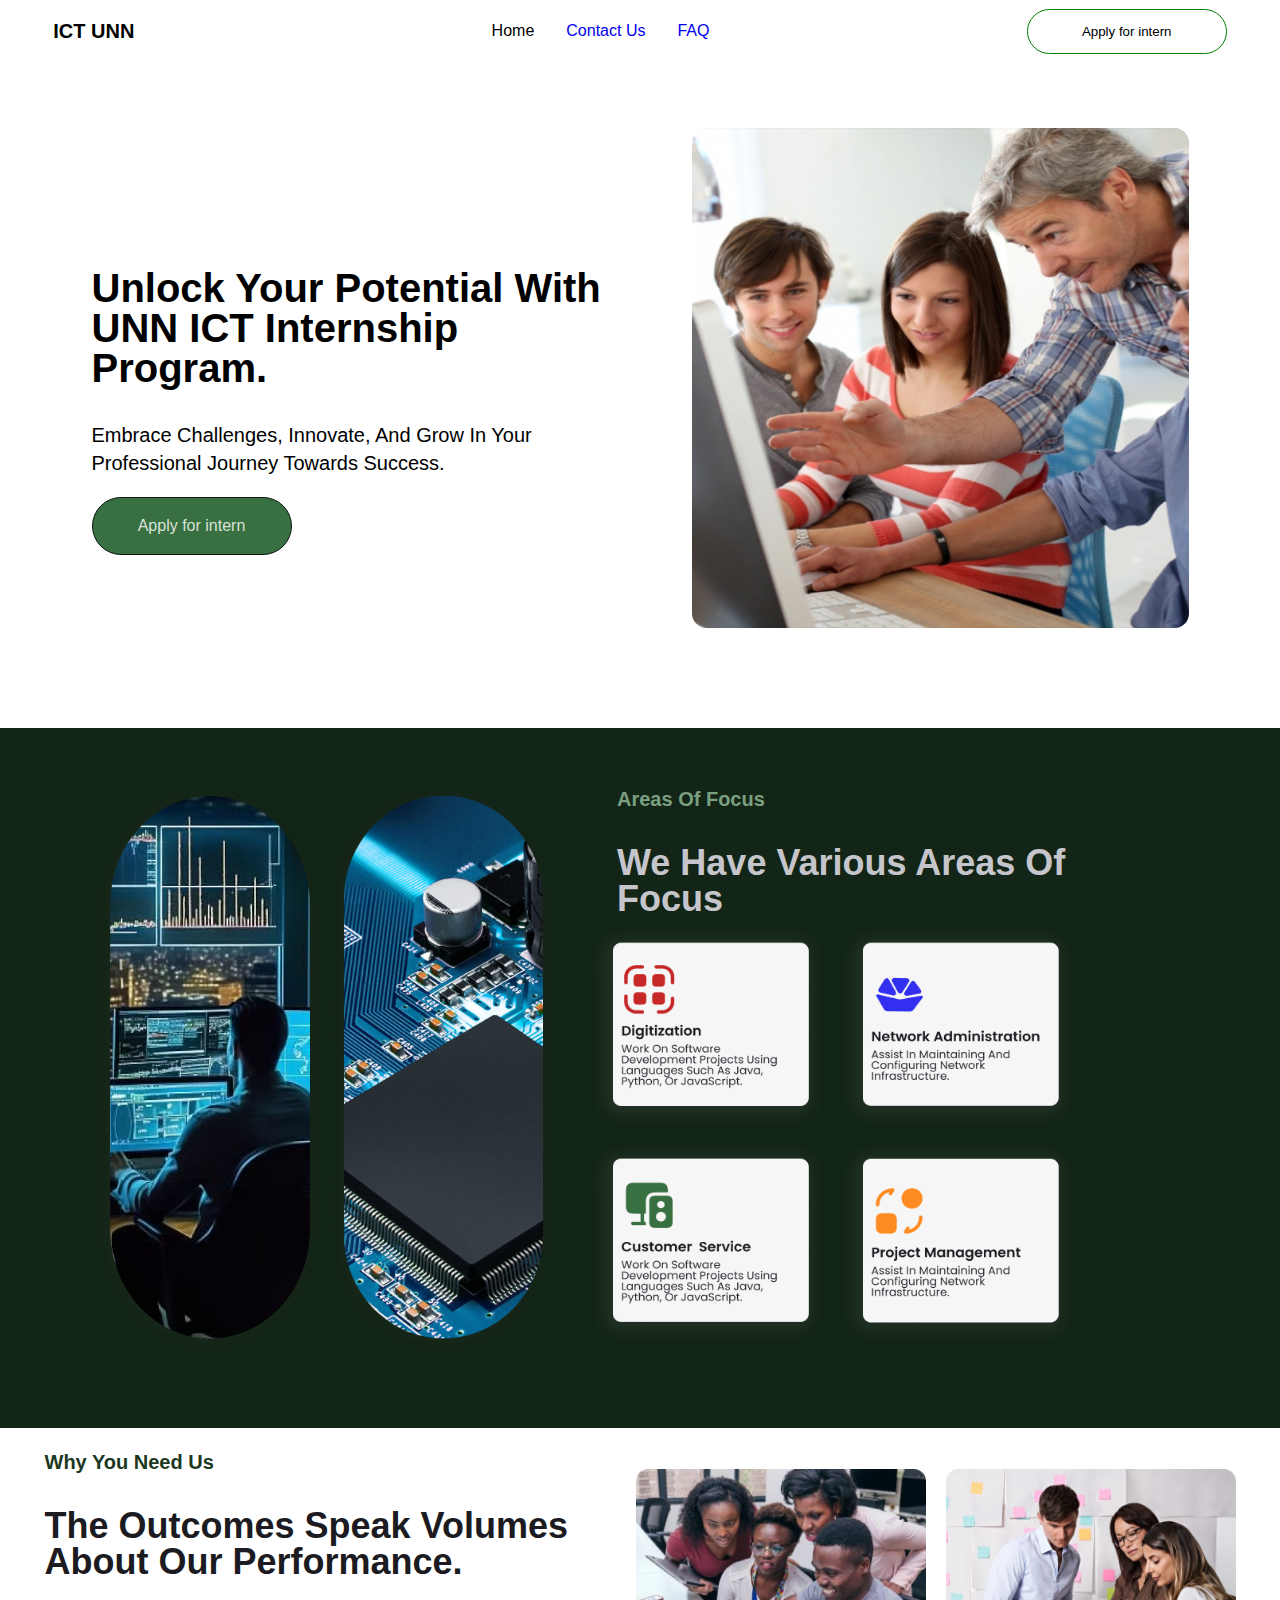
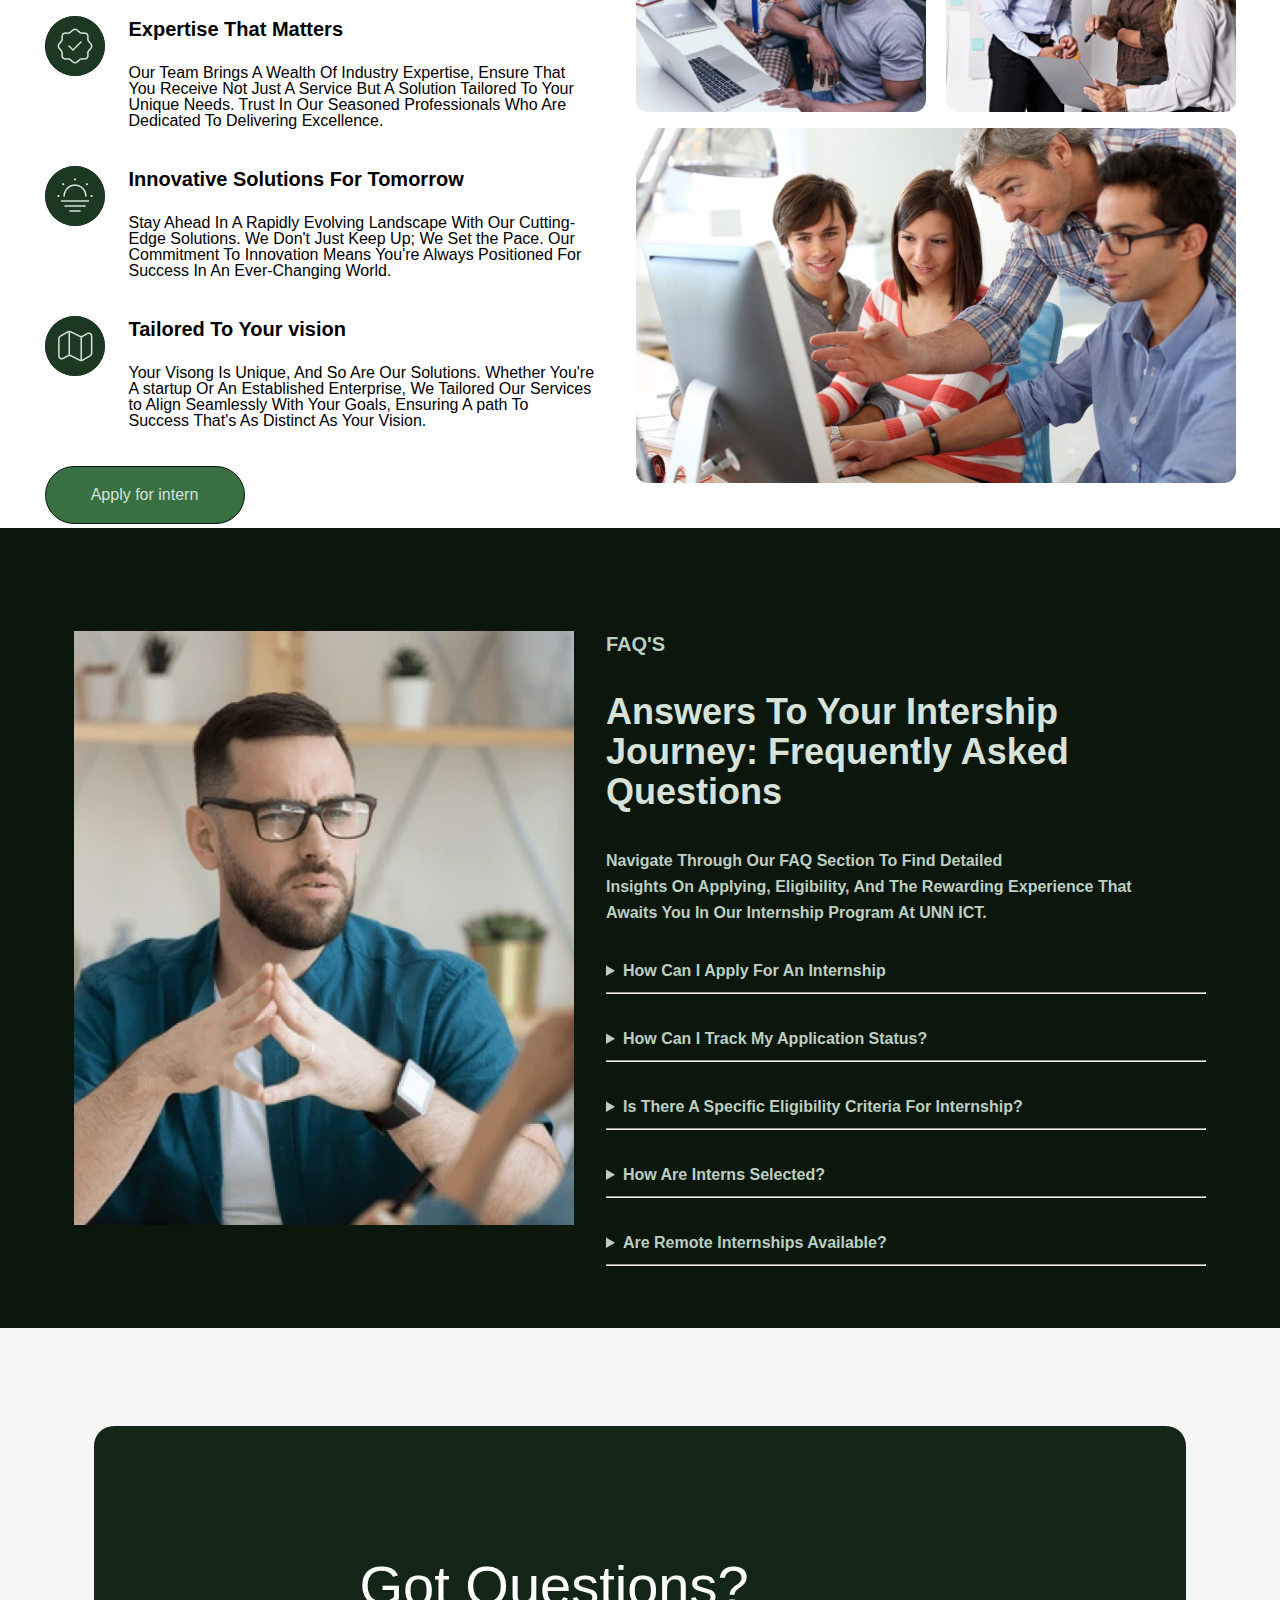
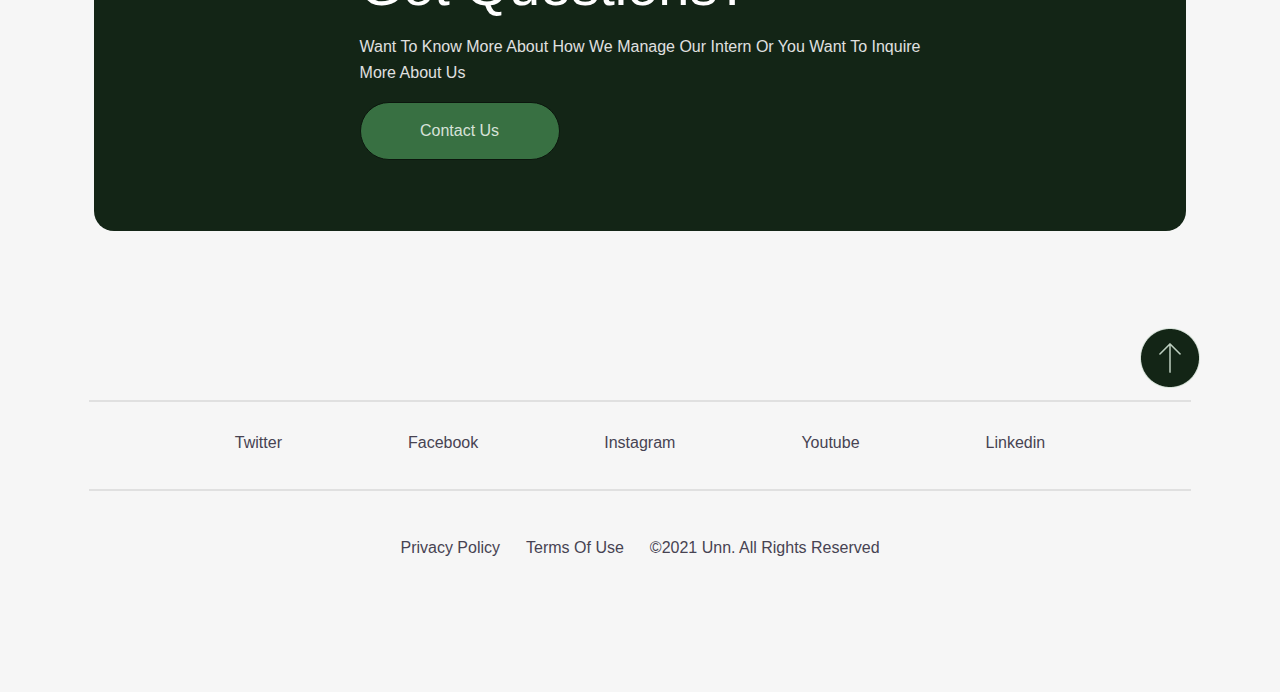
<file: index.html>
<!DOCTYPE html>
<html lang="en">
<head>
    <meta charset="UTF-8">
    <meta name="viewport" content="width=device-width, initial-scale=1.0">
    <link rel="stylesheet" href="index.css">
    <title>UNN ICT IT</title>
</head>
<body>
    <header>
        <div id="top" class="headie">
            <h1>ICT UNN</h1>
            <nav>
               <ul class="OCF">
                    <li>Home</li>
                    <li><a style="text-decoration: none;" href="contact.html">Contact Us</a></li>
                    <li><a style="text-decoration: none;" href="#faq">FAQ</a></li>
               </ul>
            </nav>
            <a href="personal.html"><button class="apply">Apply for intern</button></a>
        </div>
    </header>
    <main>
        <section class="first-part">
            <section class="fir-part">
                <div class="sec1">
                    <div class="inside">
                        <h2>
                        Unlock Your Potential With <br>
                        UNN ICT Internship <br>
                        Program.
                        </h2>
                        <p class="Embrace">
                        Embrace Challenges, Innovate, And Grow In Your <br>
                        Professional Journey Towards Success.
                        </p>
                        <a href="personal.html"><button class="apply2">Apply for intern</button></a>
                    </div>
                    <img class="tutor" src="Image/tutor.png">
                </div>
            </section>
        </section>
        <section class="second-part">
            <div class="cola">
                <div class="stframe">
                    <img class="long" src="Image/Frame1.png">
                    <img class="long" src="Image/Frame2.png">
                </div>
                <div class="ndframe">
                    <div class="maras">
                        <div class="write">
                        <p class="area">Areas Of Focus</p>
                        <h3 class="ppp">We Have Various Areas Of <br> Focus
                        </h3>
                        </div>
                        <div class="pics">
                            <img class="small-pics" src="Image/Digi.png">
                            <img class="small-pics" src="Image/Net.png">
                            <img class="small-pics" src="Image/Cust.png">
                            <img class="small-pics" src="Image/Proj.png">
                        </div>
                    </div>
                </div>
            </div>
        </section>
        <section class="third-part">
            <div class="why-left">
                <p class="why">Why You Need Us</p>
                <h3 class="the-o">The Outcomes Speak Volumes <br>
                About Our Performance.</h3>
                <div class="exp">
                    <img class="Expng" src="Image/Expert.png">
                    <div class="etm">
                        <h4>Expertise That Matters</h4>
                        <p class="pro">Our Team Brings A Wealth Of Industry Expertise, Ensure That <br>
                        You Receive Not Just A Service But A Solution Tailored To Your <br>
                        Unique Needs. Trust In Our Seasoned Professionals Who Are <br>
                        Dedicated To Delivering Excellence.</p>
                    </div>
                </div>
                <div class="exp">
                    <img class="Expng" src="Image/innovate.png">
                    <div class="etm">
                        <h4>Innovative Solutions For Tomorrow</h4>
                        <p class="pro">Stay Ahead In A Rapidly Evolving Landscape With Our Cutting- <br>
                        Edge Solutions. We Don't Just Keep Up; We Set the Pace. Our <br>
                        Commitment To Innovation Means You're Always Positioned For <br>
                        Success In An Ever-Changing World.</p>
                    </div>
                </div>
                <div class="exp">
                    <img class="Expng" src="Image/Tailored.png">
                    <div class="etm">
                        <h4>Tailored To Your vision</h4>
                        <p class="pro">Your Visong Is Unique, And So Are Our Solutions. Whether You're <br>
                        A startup Or An Established Enterprise, We Tailored Our Services <br>
                        to Align Seamlessly With Your Goals, Ensuring A path To <br>
                        Success That's As Distinct As Your Vision.</p>
                    </div>
                </div>
                <a href="personal.html"><button class="apply2">Apply for intern</button></a>
            </div>
            <div class="why-right">
                <div>
                    <div class="bla">
                        <img class="rc" src="Image/Frame 48.png">
                        <img class="rc" src="Image/Frame 49.png">
                    </div>
                    <img class="bluu" src="Image/Frame 50.png">
                </div>
            </div>
        </section>
        <section id="faq" class="fourth-part">
            <img class="glasses" src="Image/Rectangle 3.png">
            <div class="f-left">
                <aside>
                    <h3 class="faqs">FAQ'S</h3>
                    <p class="ATY">Answers To Your Intership <br>
                    Journey: Frequently Asked <br>
                    Questions</p>
                    <p class="NTO">Navigate Through Our FAQ Section To Find Detailed <br>
                    Insights On Applying, Eligibility, And The Rewarding Experience That <br>
                    Awaits You In Our Internship Program At UNN ICT.</p>
                    <details>
                        <summary>How Can I Apply For An Internship</summary>
                        <p class="sum">
                            To Apply For An Internship, Visit Our Website's 'Internship Opportunities'<br>
                            Page, Choose A Position Of Interest, And Follow The Provided <br>
                            Application Instructions
                        </p>
                    </details>
                    <hr>
                    <details>
                        <summary>How Can I Track My Application Status?</summary>
                        <p class="sum">
                            To Track Your Application Status, You Will Receive Updates Via Email <br>
                            After Submitting Your Application. Stay tuned For Further <br>
                            Communication Regarding The Status Of Your Internship Application 
                        </p>
                    </details>
                    <hr>
                    <details>
                        <summary>Is There A Specific Eligibility Criteria For Internship?</summary>
                        <p class="sum">
                            Yes, Eligibility Criteria Vary By Position. Refer To The Specific Internship <br>
                            Listing For Detailed requirements, Which May Include Academic <br>
                            Qualfications, Skills, Or Other Prerequisites.
                        </p>
                    </details>
                    <hr>
                    <details>
                        <summary>How Are Interns Selected?</summary>
                        <p class="sum">
                            Interns Are Selected Based On A Combination Of Factors, Including <br>
                            Qualfications, Skills, Interview Performance, And Alignment With The <br>
                            Company Culture.
                        </p>
                    </details>
                    <hr>
                    <details>
                        <summary>Are Remote Internships Available?</summary>
                        <p class="sum"></p>
                    </details>
                    <hr>
                </aside>    
            </div>
        </section>
        <section class="fifth-part">
            <div class="GQ">
              <div>
                <p class="got-q">Got Questions?</p>
                <p class="wtk">Want To Know More About How We Manage Our Intern Or You Want To Inquire <br>
                More About Us</p>
                <a href="contact.html"><button class="contact">Contact Us</button></a>
              </div>
            </div>
        </section>
        <div class="u-arrow">
            <a href="#top"><img src="Image/Group 43.png"></a>
        </div>
    </main>
    <footer class="i-footer">
        <div>
        <hr class="soc">
        <div class="socials">
            <ul class="media">
                <li>Twitter</li>
                <li>Facebook</li>
                <li>Instagram</li>
                <li>Youtube</li>
                <li>Linkedin</li>
            </ul>
        </div>
        <hr class="soc">
        <div class="pt">
            <p>Privacy Policy</p>
            <p>Terms Of Use</p>
            <P>&copy;2021 Unn. All Rights Reserved</P>
        </div>
        </div>
    </footer>
</body>
</html>
</file>
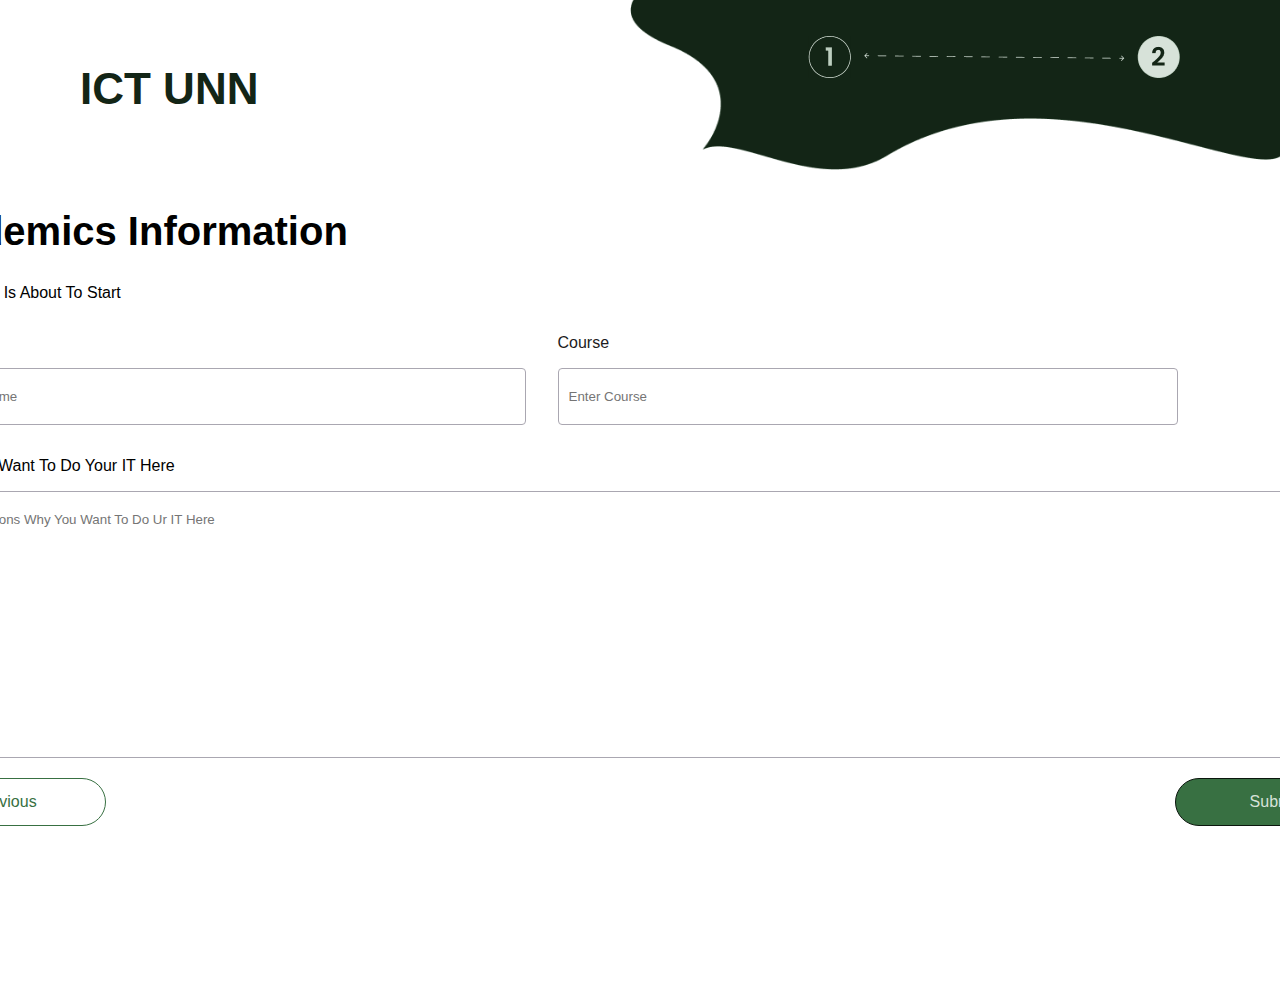
<file: academic.html>
<!DOCTYPE html>
<html lang="en">
<head>
    <meta charset="UTF-8">
    <meta http-equiv="X-UA-Compatible" content="IE=edge">
    <meta name="viewport" content="width=device-width, initial-scale=1.0">
    <link rel="stylesheet" href="index.css">
    <title>Academic Info</title>
</head>
<body class="a-body">
    <header>
        <div class="p-header">
            <nav class="rem">
                <a class="hp" href="index.html">ICT UNN</a>
            </nav>
            <img class="arrow" src="Image/Frame 95.png">
        </div>
    </header>
    <main class="a-main">
        <div>
            <h2>Academics Information</h2>
            <p>Your Journey Is About To Start</p>
            <div class="tote">
                <p>
                    <label class="mmm" for="firstname">First Name</label> <br>
                    <input class="vas" type="text" name="firstname" id="firstname" placeholder="Enter First Name" required>
                </p>
                <p>
                    <label class="mmm" for="course">Course</label> <br>
                    <input class="vas" type="text" name="course" id="course" placeholder="Enter Course" required>
                </p>
            </div>
            <div class="reasons">
                <p>
                    <label for="message">Why Do You Want To Do Your IT Here</label><br>
                    <textarea name="message" id="message" cols="179" rows="15" placeholder="Give Us Reasons Why You Want To Do Ur IT Here"></textarea>
                </p>
            </div>
            <div class="ps">
                <a href="personal.html"><button class="a-mai">Previous</button></a>
                <button class="p-mai" >Submit</button>
            </div>
        </div>
        <div class="a-scss">
            <p class="suc">Successful</p>
            <p class="yhs">You have successfully summitted your form, you will receive <br>
            and email when your application is accepted</p>
        </div>
    </main>
    <footer >
       
    </footer>
    


    <script src="script.js"></script>
</body>
</html>
</file>
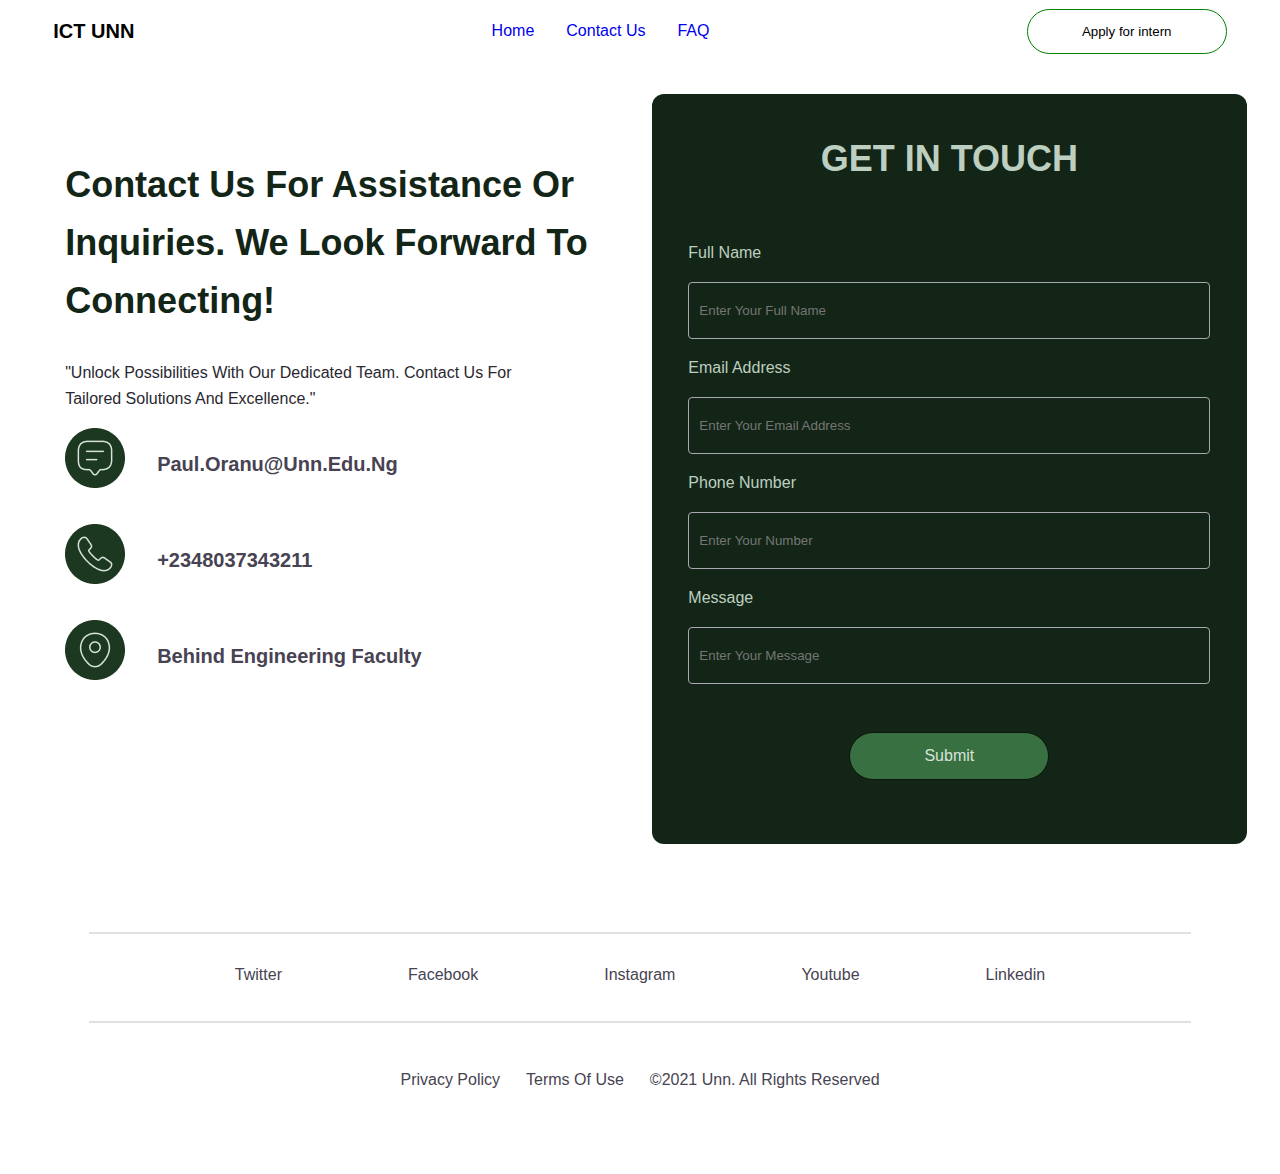
<file: contact.html>
<!DOCTYPE html>
<html lang="en">
<head>
    <meta charset="UTF-8">
    <meta http-equiv="X-UA-Compatible" content="IE=edge">
    <meta name="viewport" content="width=device-width, initial-scale=1.0">
    <link rel="stylesheet" href="index.css">
    <title>Contact Us</title>
</head>
<body>
    <header>
        <div class="headie">
            <h1>ICT UNN</h1>
            <nav>
               <ul class="OCF">
                    <a style="text-decoration: none;" href="index.html"><li>Home</li></a>
                    <li><a style="text-decoration: none;" href="contact.html">Contact Us</a></li>
                    <li> <a style="text-decoration: none;" href="/#faq">FAQ</a></li>
               </ul>
            </nav>
            <a href="personal.html"><button class="apply">Apply for intern</button></a>
        </div>
    </header>
    <main class="c-main">
        <div class="c-left">
            <h2 class="ccc">Contact Us For Assistance Or <br>
            Inquiries. We Look Forward To <br>
            Connecting!</h2>
            <p class="cc">"Unlock Possibilities With Our Dedicated Team. Contact Us For <br>
            Tailored Solutions And Excellence."</p>
            <div class="blue">
                <div class="touch">
                    <img class="iig" src="Image/message.png">
                    <p class="po">Paul.Oranu@Unn.Edu.Ng</p>
                </div>
                <div class="touch">
                    <img class="iig" src="Image/tel.png">
                    <p class="po">+2348037343211</p>
                </div>
                <div class="touch">
                    <img class="iig" src="Image/locate.png">
                    <p class="po">Behind Engineering Faculty</p>
                </div>
            </div>
        </div>
        <div class="c-right">
            <div>
                <div class="gg">
                    <p class="git">GET IN TOUCH</p>
                </div>
                <div>
                    <p>
                        <label class="fep" for="fullname">Full Name</label> <br>
                        <input class="none" type="text" name="fullname" id="fullname" placeholder="Enter Your Full Name" required>
                    </p>
                    <p>
                        <label class="fep" for="emailaddress">Email Address</label> <br>
                        <input class="none" type="text" name="emailaddress" id="emailaddress" placeholder="Enter Your Email Address" required>
                    </p>
                    <p>
                        <label class="fep" for="number">Phone Number</label> <br>
                        <input class="none" type="text" name="number" id="number" placeholder="Enter Your Number" required>
                    </p>
                    <p>
                        <label class="fep" for="message">Message</label> <br>
                        <input class="none" type="text" name="message" id="message" placeholder="Enter Your Message" required>
                    </p>
                </div>
                <div class="bb">
                    <a href=""><button class="p-mai">Submit</button></a>
                </div>
            </div>
        </div>
    </main>
    <footer class="c-footer">
        <div>
            <hr class="soc">
            <div class="socials">
                <ul class="media">
                    <li>Twitter</li>
                    <li>Facebook</li>
                    <li>Instagram</li>
                    <li>Youtube</li>
                    <li>Linkedin</li>
                </ul>
            </div>
            <hr class="soc">
            <div class="pt">
                <p>Privacy Policy</p>
                <p>Terms Of Use</p>
                <P>&copy;2021 Unn. All Rights Reserved</P>
            </div>
        </div>
    </footer>
</body>
</html>
</file>
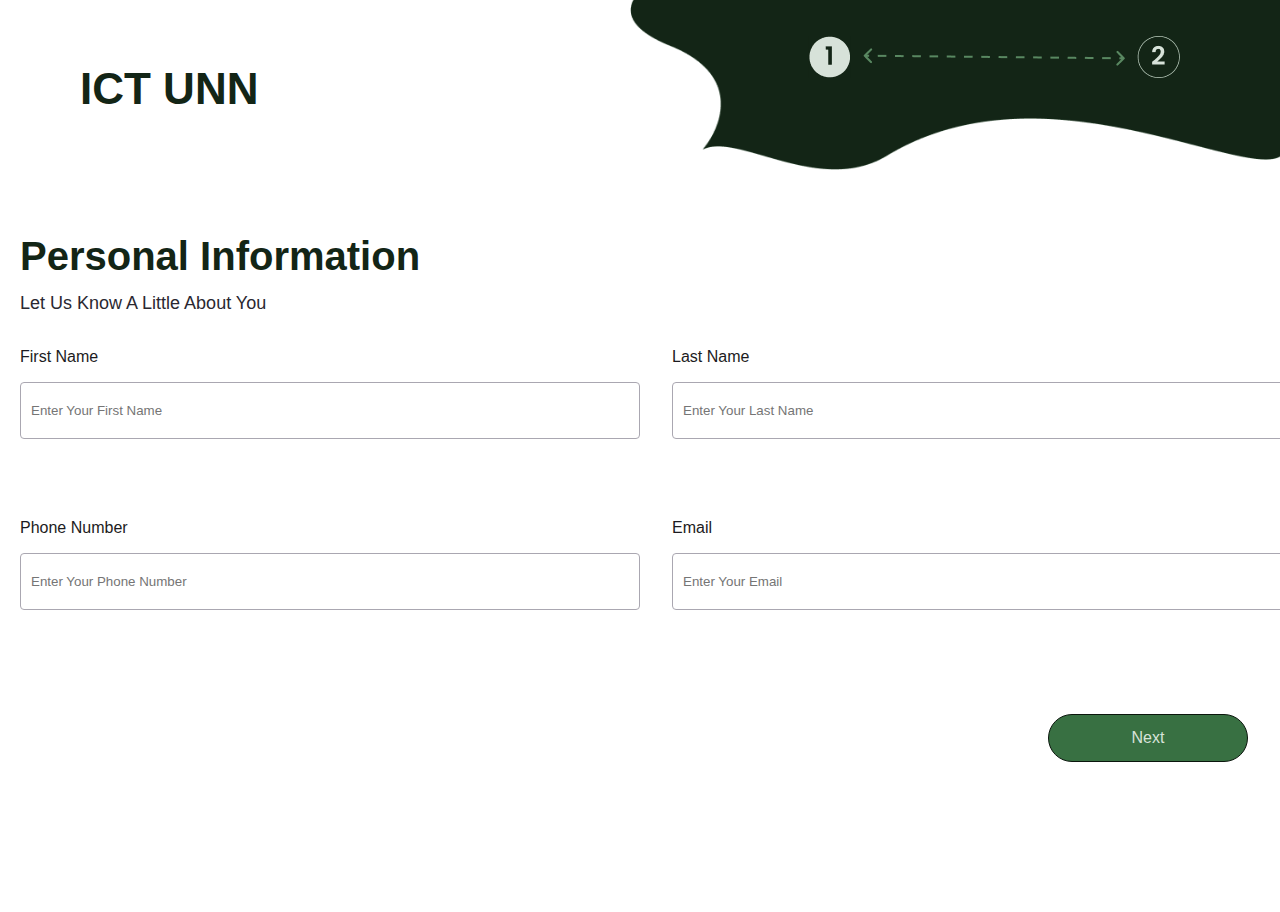
<file: personal.html>
<!DOCTYPE html>
<html lang="en">
<head>
    <meta charset="UTF-8">
    <meta name="viewport" content="width=device-width, initial-scale=1.0">
    <title>Personal Info</title>
    <link rel="stylesheet" href="index.css">
</head>
<body class="p-body">
    <header>
        <div class="p-header">
            <nav class="rem">
                <a class="hp" href="index.html">ICT UNN</a>
            </nav>
            <img class="arrow" src="Image/Frame 94.png">
        </div>
    </header>
    <main>
        <div class="p-main">
            <div>
                <div class="pi">
                    <h2 class="p-info">Personal Information</h2>
                    <p class="luk">Let Us Know A Little About You</p>
                </div>
                <form>
                    <div class="tote">
                        <p>
                            <label class="mmm" for="firstname">First Name</label> <br>
                            <input class="vas" type="text" name="firstname" id="firstname" placeholder="Enter Your First Name" required>
                        </p>
                        <p>
                            <label class="mmm" for="lastname">Last Name</label> <br>
                            <input class="vas" type="text" name="lastname" id="lastname" placeholder="Enter Your Last Name" required>
                        </p>
                    </div>
                    <div class="tom">
                        <p class="mac">
                            <label class="mmm" for="phone-number">Phone Number</label> <br>
                            <input class="vas" type="tel" name="phone-number" id="phone-number" placeholder="Enter Your Phone Number" required>
                        </p>
                        <p class="macc">
                            <label class="mmm" for="email">Email</label> <br>
                            <input class="vas" type="email" name="email" id="email" placeholder="Enter Your Email" required>
                        </p>
                    </div>
                </form>  
            </div>
        </div>
        <div class="edo">
            <a href="academic.html"><button class="p-mai">Next</button></a>
        </div>
    </main>
    <footer class="p-footer">

    </footer>
</body>
</html>
</file>
<file: index.css>
*{
    font-family: "Poppins", sans-serif;
}
.first-part{
    height: 650px;
}
body{
    background-color: #FFFFFF;
    padding: 0;
    margin: 0;
    font-family: "Poppins", sans-serif;
}
h1{
    font-size: 20px;
    font-weight: 600;
    text-align: left;
}
.headie{
    display: flex;
    justify-content: space-evenly;
    align-items: center;
    gap: 264px;
    width: 1,239px;
    height: 30px;
    margin-top: 1rem;
}
nav{
    display: flex;
    align-items: center; 
}
.OCF{
    list-style: none;
    display: flex;
    gap: 2rem;
}
h2{
    font-size: 40px;
    font-weight: 600;
    line-height: 40px;
}
.Embrace{
    font-size: 20px;
    font-weight: 400;
    line-height: 28px;
}
.apply2{
    width: 200px;
    padding: 14px 32px 14px 32px;
    border-radius: 37px;
    border: 1px solid #0B160D;
    background-color: #387042;
    color: #D7E2D9;
    font-size: 16px;
    line-height: 28px;
}
.apply{
    width: 200px;
    padding: 14px 32px 14px 32px;
    border-radius: 37px;
    border: 1px solid green;
    gap: 10px;
    background-color: #FFFFFF;
}
.sec1{
    margin: 2rem;
    display: flex;
    justify-content: center;
    align-items: center;
    width: 1,239px;
    height: 600px;
}
.tutor{
    width: 497px;
    height: 500px;
    border-radius: 14.49px;
}
.inside{
    width: 600px;
    height: 286px;
}
.second-part{
    background-color: #132516;
    display: flex;
    justify-content: center;
}
.cola{
    height: 700px;
    background-color: #132516;
    display: flex;
    justify-content: space-evenly;
    align-items: center;
    gap: 2rem;
}
.stframe{
    display: flex;
    justify-content: center;
    align-items: center;
    height: 618px;
    gap: 0.5rem;
}
.ndframe{
    height: 618px;
    text-align: start;
    display: flex;
    justify-content: center;
}
.long{
    margin-top: -1rem;
    width: 225px;
    height: 570px;
    padding: 0;
}
.area{
    color: #7AA081;
    font-size: 20px;
    font-weight: 600;
    line-height: 20px;
}
.ppp{
    color: #C6C5CB;
    font-size: 36px;
    font-weight: 600;
    line-height: 36px;
}
.pics{
    width: 600px;
    height: 463.8px;
    gap: 40px;
    margin-top: -2rem;
}
.small-pics{
    width: 245.94px;
    height: 211.9px;
    border-radius: 10.54px;
    gap: 8.78px;
}
.write{
    margin-left: 2rem;
}
.third-part{
    height: 700px;
    display: flex;
    justify-content: center;
    align-items: center;
}
.why{
    color: #1C3821;
    font-size: 20px;
    font-weight: 600;
    line-height: 20px;
}
.the-o{
    color: #1C1B21;
    font-size: 36px;
    font-weight: 600;
    line-height: 36px;
}
.Expng{
    width: 60px;
    height: 60px;
    border-radius: 100px;
    gap: 10px;
    background-color: #0B160D;
}
.exp{
    display: flex;
    width: 591px;
    height: 150px;
    gap: 24px;
}
h4{
    font-size: 20px;
    font-weight: 600;
    line-height: 20px;
}
.pro{
font-size: 16px;
font-weight: 400;
line-height: 16px;
}
.etm{
    margin-top: -1.5rem;
    width: 507px;
    height: 96px;
    gap: 12px;
}
.why-right{
    display: flex;
}
.bla{
    display: flex;
    justify-content: space-between;
}
.bluu{
    margin-top: 1rem;
}
.rc{
    width: 290px;
}
.fourth-part{
    height: 800px;
    background-color: #0B160D;
    display: flex;
    justify-content: center;
    align-items: center;
    gap: 2rem;
}
.glasses{
    width: 500px;
    height: 594px;
}
.f-left{
    width: 600px;
    height: 630px;
    gap: 27px;
}
.faqs{
    font-size: 20px;
    font-weight: 600;
    color: #BDCFC0;
}
.ATY{
    font-size: 36px;
    font-weight: 600;
    line-height: 40px;
    color: #D7E2D9;
}
.NTO{
    font-size: 16px;
    font-weight: 600;
    line-height: 26px;
    color: #BDCFC0;
}
summary{
    font-size: 16px;
    font-weight: 600;
    line-height: 26px;
    color: #BDCFC0;
    margin-top: 2rem;
}
.sum{
    font-size: 16px;
    line-height: 26px;
    color: #BDCFC0;
}
.fifth-part{
    height: 600px;
    display: flex;
    justify-content: center;
    align-items: center;
    background-color: #F6F6F6;
}
.GQ{
    background-color: #132516;
    width: 1092px;
    height: 405px;
    border-radius: 20px;
    display: flex;
    justify-content: center;
    align-items: center;
}
.got-q{
    font-size: 56px;
    font-weight: 500px;
    color: #FFFFFF;
}
.wtk{
    font-size: 16px;
    font-weight: 400;
    line-height: 26px;
    color:#E0E0E0;
    margin-top: -2.5rem;
}
.contact{
    width: 200px;
    padding: 14px 32px 14px 32px;
    border-radius: 37px;
    border: 1px solid #0B160D;
    background-color: #387042;
    color: #D7E2D9;
    font-size: 16px;
    font-weight: 500;
    line-height: 28px;
}
.i-footer{
    height: 300px;
    display: flex;
    justify-content: center;
    background-color: #F6F6F6;
}
.media{
    list-style-type: none;
    display: flex;
    justify-content: center;
    height: 23px;
    gap: 126px;
    padding: 1rem;
    font-weight: 400;
    color: #474352;

}
.pt{
    display: flex;
    justify-content: center;
    gap: 26px;
    color:#474352;
    margin-top: 2rem;
}
.soc{
    width: 1100px;
    border: 1px solid #E0E0E0
}
.p-header{
    display: flex;
    justify-content: space-between;
    align-items: center;
}
.arrow{
    height: 42px;
}
.p-body{
    height: 912px;
    background-image: url(Image/Vector\ 1.png);
    background-repeat: no-repeat;
    background-position: right top;
    background-size: 650px 170px;
    margin: 0;
    padding: 0; 
}
.hp{
    text-decoration: none;
    font-size: 44px;
    font-weight: 600;
    color: #132516;
    margin-top: 4rem;
    margin-left: 5rem;
}
.p-main{
    display: flex;
    justify-content: center;
    align-items: center;
    height: 600px;
    margin-left: 2rem;
}
.p-info{
    font-size: 40px;
    font-weight: 600;
    color: #132516;
}
.luk{
    font-size: 18px;
    font-weight: 400;
    color: #2A2831;
    margin-top: -1rem;
}
.tote{
    display: flex;
    gap: 2rem;
}
.tom{
    display: flex;
    gap: 2rem;
}
.mmm{
    font-size: 16px;
    font-weight: 400;
    color: #1C1B21;
}
.vas{
    border: 1px solid #AAA7B1;
    width: 598px;
    padding: 20px 10px 20px 10px;
    border-radius: 4px;
    margin-top: 1rem;
}
.mac{
    margin-top: 4rem;
}
.macc{
    margin-top: 4rem;
}
.p-mai{
    width: 200px;
    padding: 14px 32px 14px 32px;
    border-radius: 37px;
    border: 1px solid #0B160D;
    background-color: #387042;
    color: #D7E2D9;
    font-size: 16px;
}
.edo{
    display: flex;
    justify-content: end;
    margin-right: 2rem;
}
.a-body{
    height: 1000px;
    background-image: url(Image/Vector\ 1.png);
    background-repeat: no-repeat;
    background-position: right top;
    background-size: 650px 170px;
    margin: 0;
    padding: 0; 
}
.a-main{
    display: flex;
    justify-content: center;
    margin-top: 4rem;
    position: relative;
}
.a-scss{
    width: 1092px;
    height: 413px;
    border-radius: 20px;
    background-color: #254B2C;
    display: flex;
    flex-direction: column;
    justify-content: center;
    align-items: center;
    text-align: center;
    position: fixed;
    top: 0;
    left: 50%;
    transform: translateX(-50%);
    display: none;
}

.a-scss-shw {
    display: unset;
}
.suc{
    font-size: 56px;
    font-weight: 500;
    line-height: 90px;
    color: #FFFFFF;
}
.yhs{
    font-size: 20px;
    font-weight: 400;
    line-height: 32px;
    color: #E0E0E0;
}
textarea{
    padding: 20px 10px 20px 10px;
    border-radius: 4px;
    border: 1px solid #AAA7B1;
    gap: 318px;
    margin-top: 1rem;
}
.ps{
    display: flex;
    justify-content: space-between;
}
.a-mai{
    width: 200px;
    padding: 14px 32px 14px 32px;
    border-radius: 37px;
    border: 1px solid #387042;
    background-color: #FFFFFF;
    color: #387042;
    font-size: 16px;
}
.c-main{
    height: 750px;
    display: flex;
    justify-content: center;
    margin-top: 3rem;
    gap: 2rem;
}
.touch{
    display: flex;
    gap: 2rem;
}
.blue{
    display: flex;
    flex-direction: column;
    gap: 24px;
}
.c-left{
    padding: 2rem;

}
.c-right{
    background-color: #132516;
    width: 595px;
    border-radius: 12px;
    display: flex;
    justify-content: center;
}
.none{
    border: 1px solid #AAA7B1;
    background-color: #132516;    ;
    width: 500px;
    padding: 20px 10px 20px 10px;
    border-radius: 4px;
    margin-top: 1rem;
}
.bb{
    display: flex;
    justify-content: center;
    padding: 2rem;
}
.gg{
    display: flex;
    justify-content: center;
}
.ccc{
    font-size: 36px;
    font-weight: 600;
    line-height: 58px;
    color: #132516;
}
.cc{
    font-size: 16px;
    font-weight: 400;
    line-height: 26px;
    color: #2A2831;
}
.po{
    font-size: 20px;
    font-weight: 600;
    line-height: 32px;
    color: #474352;
}
.git{
    font-size: 36px;
    font-weight: 600;
    line-height: 58px;
    color: #BDCFC0;
}
.fep{
    font-size: 16px;
    font-weight: 400;
    line-height: 26px;
    color: #BDCFC0;
}
.c-footer{
    height: 250px;
    display: flex;
    justify-content: center;
    margin-top: 5rem;
}
.iig{
    height: 60px;
    width: 60px;
}
.u-arrow{
    display: flex;
    justify-content: end;
    padding-right: 5rem;
    background-color: #F6F6F6;
}
</file>
